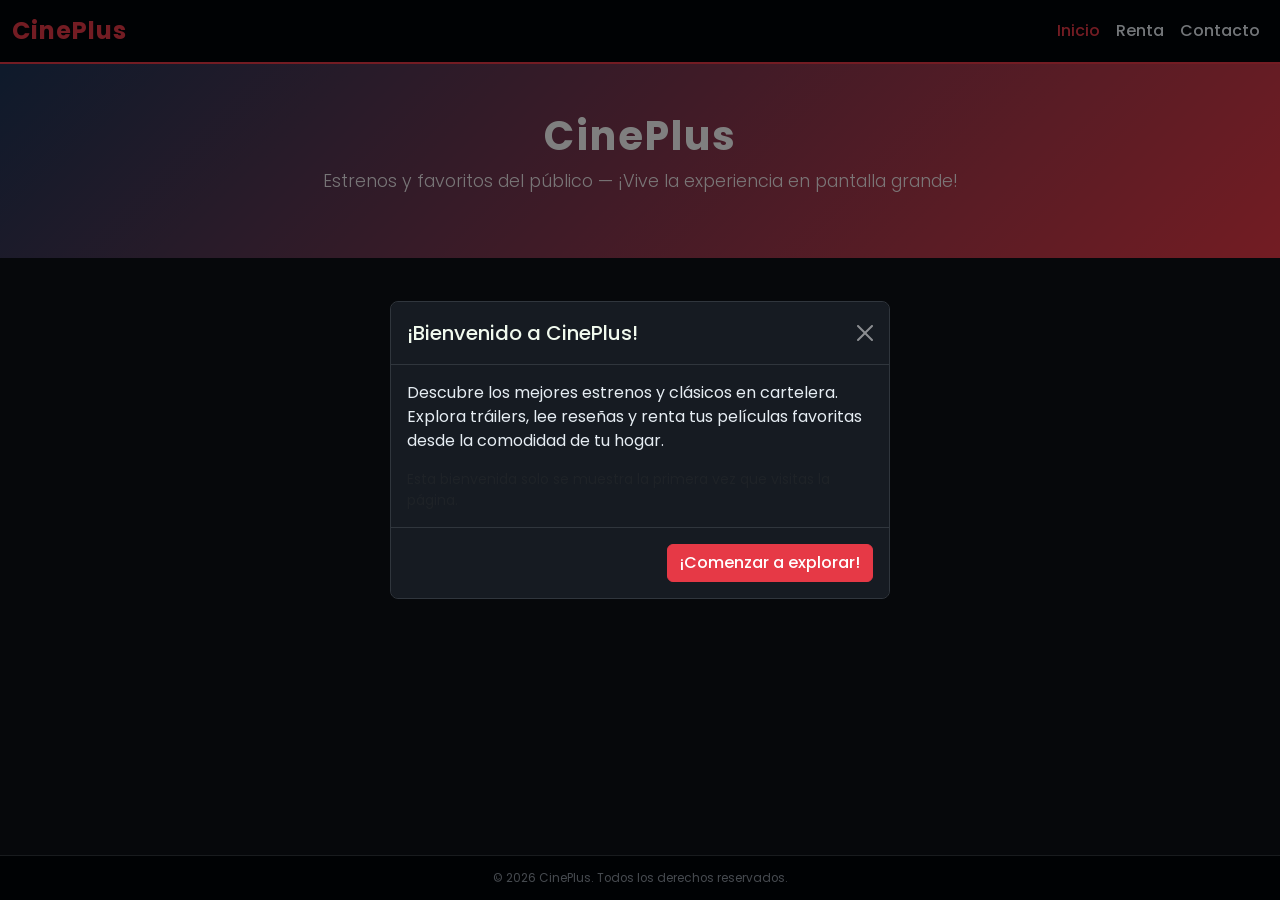
<file: index.html>
<!DOCTYPE html>
<html lang="es">
<head>
  <meta charset="UTF-8">
  <title>CinePlus — Películas en Cartelera</title>
  <meta name="viewport" content="width=device-width, initial-scale=1">
  <link href="https://cdn.jsdelivr.net/npm/bootstrap@5.3.2/dist/css/bootstrap.min.css" rel="stylesheet">
  <link rel="stylesheet" href="css/style.css">
</head>
<body>

  <!-- Navbar -->
  <nav class="navbar navbar-expand-lg navbar-dark">
    <div class="container-fluid">
      <a class="navbar-brand" href="index.html">CinePlus</a>
      <button class="navbar-toggler" type="button" data-bs-toggle="collapse" data-bs-target="#navMain">
        <span class="navbar-toggler-icon"></span>
      </button>
      <div class="collapse navbar-collapse" id="navMain">
        <ul class="navbar-nav ms-auto">
          <li class="nav-item"><a class="nav-link active" href="index.html">Inicio</a></li>
          <li class="nav-item"><a class="nav-link" href="pages/renta.html">Renta</a></li>
          <li class="nav-item"><a class="nav-link" href="pages/contacto.html">Contacto</a></li>
        </ul>
      </div>
    </div>
  </nav>

  <!-- Header -->
  <header class="site-header">
    <h1>CinePlus</h1>
    <p class="lead">Estrenos y favoritos del público — ¡Vive la experiencia en pantalla grande!</p>
  </header>

  <!-- Contenido principal -->
  <main class="container py-4">

    <!-- Tarea 5: Spinner de carga -->
    <div id="spinner-container" class="text-center py-5" style="display:none;">
      <div class="spinner-border text-danger" role="status" style="width:3rem; height:3rem;">
        <span class="visually-hidden">Cargando...</span>
      </div>
      <p class="mt-3 text-white">Cargando películas, por favor espera...</p>
    </div>

    <!-- Galería de películas (llenada por app.js) -->
    <div class="row" id="lista-peliculas"></div>

  </main>

  <!-- Footer fijo -->
  <footer class="site-footer">
    <small>&copy; 2026 CinePlus. Todos los derechos reservados.</small>
  </footer>

  <!-- Tarea 9: Modal de bienvenida -->
  <div class="modal fade" id="modalBienvenida" tabindex="-1" aria-labelledby="bienvenidaLabel" aria-modal="true">
    <div class="modal-dialog modal-dialog-centered">
      <div class="modal-content">
        <div class="modal-header">
          <h5 class="modal-title" id="bienvenidaLabel">¡Bienvenido a CinePlus!</h5>
          <button type="button" class="btn-close btn-close-white" data-bs-dismiss="modal" aria-label="Cerrar"></button>
        </div>
        <div class="modal-body">
          <p>Descubre los mejores estrenos y clásicos en cartelera. Explora tráilers, lee reseñas y renta tus películas favoritas desde la comodidad de tu hogar.</p>
          <p class="mb-0 text-muted small">Esta bienvenida solo se muestra la primera vez que visitas la página.</p>
        </div>
        <div class="modal-footer">
          <button type="button" class="btn btn-danger" data-bs-dismiss="modal">¡Comenzar a explorar!</button>
        </div>
      </div>
    </div>
  </div>

  <!-- Tarea 8: Modal de tráiler -->
  <div class="modal fade" id="modalTrailer" tabindex="-1" aria-labelledby="trailerModalLabel" aria-modal="true">
    <div class="modal-dialog modal-lg modal-dialog-centered">
      <div class="modal-content bg-dark">
        <div class="modal-header border-0 pb-1">
          <h5 class="modal-title text-white" id="trailerModalLabel">Tráiler</h5>
          <button type="button" class="btn-close btn-close-white" data-bs-dismiss="modal" aria-label="Cerrar"></button>
        </div>
        <div class="modal-body p-0">
          <div class="ratio ratio-16x9">
            <iframe id="trailerFrame" src="" allowfullscreen title="Tráiler"></iframe>
          </div>
        </div>
      </div>
    </div>
  </div>

  <script src="https://code.jquery.com/jquery-3.6.4.min.js"></script>
  <script src="https://cdn.jsdelivr.net/npm/bootstrap@5.3.2/dist/js/bootstrap.bundle.min.js"></script>
  <script src="js/app.js"></script>
</body>
</html>
</file>
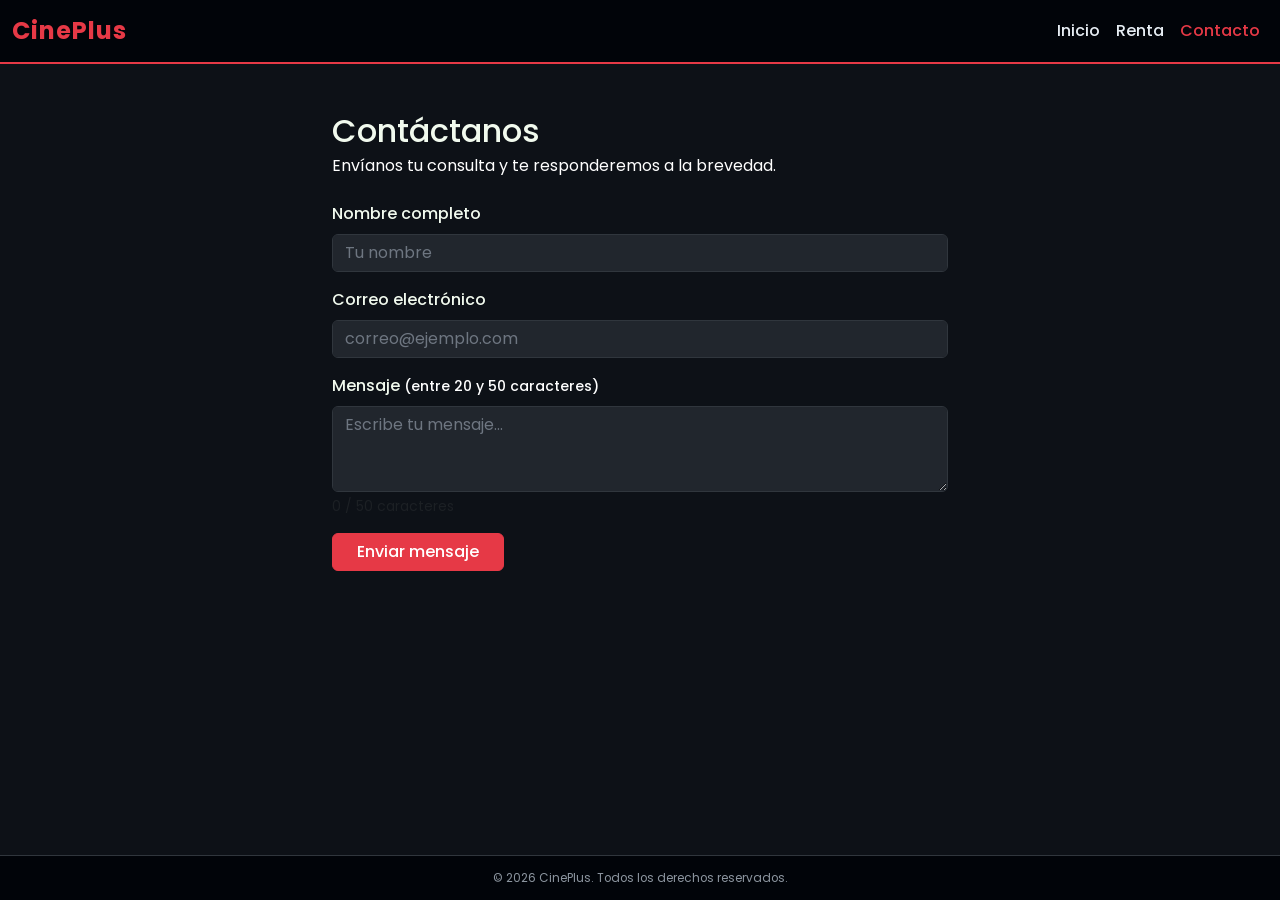
<file: pages/contacto.html>
<!DOCTYPE html>
<html lang="es">
<head>
  <meta charset="UTF-8">
  <title>Contacto — CinePlus</title>
  <meta name="viewport" content="width=device-width, initial-scale=1">
  <link href="https://cdn.jsdelivr.net/npm/bootstrap@5.3.2/dist/css/bootstrap.min.css" rel="stylesheet">
  <link rel="stylesheet" href="../css/style.css">
</head>
<body>

  <!-- Navbar -->
  <nav class="navbar navbar-expand-lg navbar-dark">
    <div class="container-fluid">
      <a class="navbar-brand" href="../index.html">CinePlus</a>
      <button class="navbar-toggler" type="button" data-bs-toggle="collapse" data-bs-target="#navMain">
        <span class="navbar-toggler-icon"></span>
      </button>
      <div class="collapse navbar-collapse" id="navMain">
        <ul class="navbar-nav ms-auto">
          <li class="nav-item"><a class="nav-link" href="../index.html">Inicio</a></li>
          <li class="nav-item"><a class="nav-link" href="renta.html">Renta</a></li>
          <li class="nav-item"><a class="nav-link active" href="contacto.html">Contacto</a></li>
        </ul>
      </div>
    </div>
  </nav>

  <main class="container py-5" style="max-width: 640px;">
    <h2 class="mb-1">Contáctanos</h2>
    <p class="text-white mb-4">Envíanos tu consulta y te responderemos a la brevedad.</p>

    <!-- Tarea 11: Formulario con validación jQuery -->
    <form id="form-contacto" novalidate>

      <div class="mb-3">
        <label for="nombre" class="form-label">Nombre completo</label>
        <input type="text" class="form-control" id="nombre" placeholder="Tu nombre">
        <div class="invalid-feedback" id="error-nombre"></div>
      </div>

      <div class="mb-3">
        <label for="correo" class="form-label">Correo electrónico</label>
        <input type="email" class="form-control" id="correo" placeholder="correo@ejemplo.com">
        <div class="invalid-feedback" id="error-correo"></div>
      </div>

      <div class="mb-3">
        <label for="mensaje" class="form-label">
          Mensaje
          <span class="text-white small">(entre 20 y 50 caracteres)</span>
        </label>
        <textarea class="form-control" id="mensaje" rows="3" placeholder="Escribe tu mensaje..."></textarea>
        <div class="invalid-feedback" id="error-mensaje"></div>
        <div class="form-text" id="contador-chars">0 / 50 caracteres</div>
      </div>

      <button type="submit" class="btn btn-danger px-4">Enviar mensaje</button>

    </form>

    <!-- Alerta de éxito -->
    <div id="alerta-exito" class="alert alert-success mt-3 d-none" role="alert">
      ✓ Tu mensaje fue enviado con éxito. ¡Gracias por contactarnos!
    </div>
  </main>

  <!-- Footer fijo -->
  <footer class="site-footer">
    <small>&copy; 2026 CinePlus. Todos los derechos reservados.</small>
  </footer>

  <script src="https://code.jquery.com/jquery-3.6.4.min.js"></script>
  <script src="https://cdn.jsdelivr.net/npm/bootstrap@5.3.2/dist/js/bootstrap.bundle.min.js"></script>
  <script>
    /* Tarea 11: Validación con jQuery — sin alert(), errores inline */
    $(function () {

      /* Contador de caracteres en el mensaje */
      $('#mensaje').on('input', function () {
        var len = $(this).val().length;
        $('#contador-chars').text(len + ' / 50 caracteres');
      });

      $('#form-contacto').on('submit', function (e) {
        e.preventDefault();
        var valido = true;

        /* Limpiar errores anteriores */
        $('.form-control').removeClass('is-invalid is-valid');

        /* Validar nombre */
        var nombre = $('#nombre').val().trim();
        if (nombre === '') {
          $('#nombre').addClass('is-invalid');
          $('#error-nombre').text('El nombre es obligatorio.');
          valido = false;
        } else {
          $('#nombre').addClass('is-valid');
        }

        /* Validar correo */
        var correo = $('#correo').val().trim();
        var reCorreo = /^[^\s@]+@[^\s@]+\.[^\s@]+$/;
        if (correo === '') {
          $('#correo').addClass('is-invalid');
          $('#error-correo').text('El correo electrónico es obligatorio.');
          valido = false;
        } else if (!reCorreo.test(correo)) {
          $('#correo').addClass('is-invalid');
          $('#error-correo').text('Ingresa un correo electrónico válido.');
          valido = false;
        } else {
          $('#correo').addClass('is-valid');
        }

        /* Validar mensaje: 20–50 caracteres */
        var mensaje = $('#mensaje').val().trim();
        if (mensaje === '') {
          $('#mensaje').addClass('is-invalid');
          $('#error-mensaje').text('El mensaje es obligatorio.');
          valido = false;
        } else if (mensaje.length < 20) {
          $('#mensaje').addClass('is-invalid');
          $('#error-mensaje').text('El mensaje debe tener al menos 20 caracteres (tiene ' + mensaje.length + ').');
          valido = false;
        } else if (mensaje.length > 50) {
          $('#mensaje').addClass('is-invalid');
          $('#error-mensaje').text('El mensaje no puede superar los 50 caracteres (tiene ' + mensaje.length + ').');
          valido = false;
        } else {
          $('#mensaje').addClass('is-valid');
        }

        if (valido) {
          /* Mostrar alerta de éxito y reiniciar formulario */
          $('#alerta-exito').removeClass('d-none').hide().fadeIn();
          setTimeout(function () {
            $('#alerta-exito').fadeOut(function () {
              $(this).addClass('d-none');
            });
          }, 4000);
          document.getElementById('form-contacto').reset();
          $('.form-control').removeClass('is-valid');
          $('#contador-chars').text('0 / 50 caracteres');
        }
      });

    });
  </script>
</body>
</html>
</file>
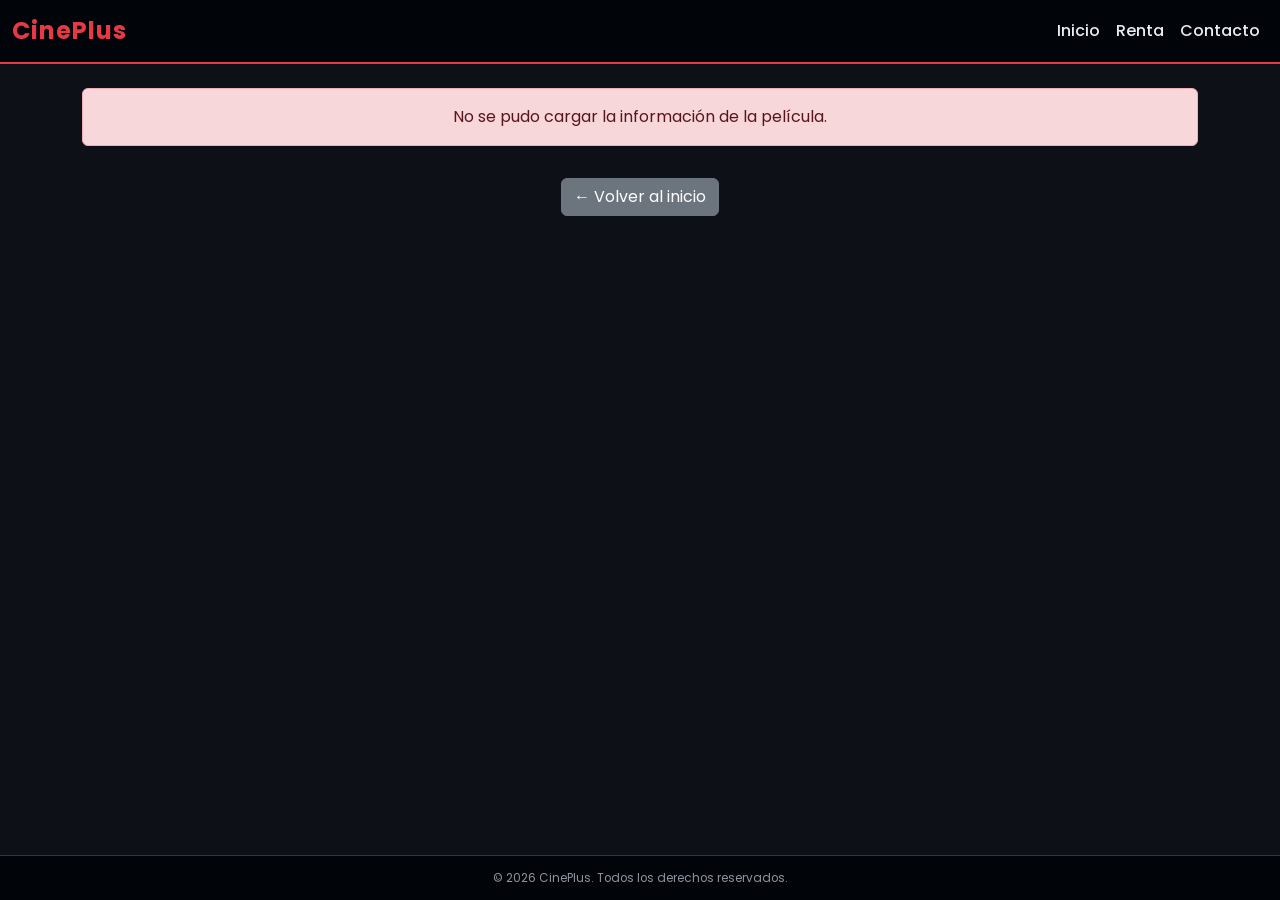
<file: pages/detalle.html>
<!DOCTYPE html>
<html lang="es">
<head>
  <meta charset="UTF-8">
  <title>Detalle — CinePlus</title>
  <meta name="viewport" content="width=device-width, initial-scale=1">
  <link href="https://cdn.jsdelivr.net/npm/bootstrap@5.3.2/dist/css/bootstrap.min.css" rel="stylesheet">
  <link rel="stylesheet" href="../css/style.css">
</head>
<body>

  <!-- Navbar -->
  <nav class="navbar navbar-expand-lg navbar-dark">
    <div class="container-fluid">
      <a class="navbar-brand" href="../index.html">CinePlus</a>
      <button class="navbar-toggler" type="button" data-bs-toggle="collapse" data-bs-target="#navMain">
        <span class="navbar-toggler-icon"></span>
      </button>
      <div class="collapse navbar-collapse" id="navMain">
        <ul class="navbar-nav ms-auto">
          <li class="nav-item"><a class="nav-link" href="../index.html">Inicio</a></li>
          <li class="nav-item"><a class="nav-link" href="renta.html">Renta</a></li>
          <li class="nav-item"><a class="nav-link" href="contacto.html">Contacto</a></li>
        </ul>
      </div>
    </div>
  </nav>

  <main class="container py-4">
    <div id="detalle-contenido">

      <!-- Título y badge de estreno (Tarea 4) -->
      <div class="d-flex align-items-center gap-3 mb-3 flex-wrap">
        <h2 id="titulo" class="mb-0"></h2>
        <span id="badge-estreno"></span>
      </div>

      <!-- Precio -->
      <p id="precio-detalle" class="precio-pelicula mb-3"></p>

      <!-- Alerta informativa -->
      <div class="alert alert-info mb-4" role="alert">
        ¡Disfruta del tráiler oficial y conoce más sobre esta película!
      </div>

      <!-- Tráiler embebido -->
      <div class="ratio ratio-16x9 mb-4">
        <iframe id="trailer" src="" allowfullscreen title="Tráiler oficial"></iframe>
      </div>

      <!-- Tarjeta con póster y sinopsis -->
      <div class="card detalle-card mb-4">
        <div class="row g-0">
          <div class="col-md-4">
            <img id="poster" src="" class="img-fluid rounded-start h-100" style="object-fit:cover;" alt="Póster de la película">
          </div>
          <div class="col-md-8">
            <div class="card-body">
              <h5 class="card-title">Sinopsis</h5>
              <p id="sinopsis" class="detalle-sinopsis"></p>
              <div id="generos-badges" class="mt-2"></div>
            </div>
          </div>
        </div>
      </div>

      <!-- Tarea 7: Sección de reseñas -->
      <hr>
      <h4 class="mb-3">Reseñas del público</h4>
      <div id="resenas-container">
        <p class="text-muted">Cargando reseñas...</p>
      </div>

      <div class="text-center mt-4">
        <a href="../index.html" class="btn btn-secondary">← Volver al inicio</a>
      </div>

    </div>
  </main>

  <!-- Footer fijo -->
  <footer class="site-footer">
    <small>&copy; 2026 CinePlus. Todos los derechos reservados.</small>
  </footer>

  <script src="https://code.jquery.com/jquery-3.6.4.min.js"></script>
  <script src="https://cdn.jsdelivr.net/npm/bootstrap@5.3.2/dist/js/bootstrap.bundle.min.js"></script>
  <script>
    /* Devuelve HTML de estrellas (★/☆) según calificación 1-5 */
    function renderEstrellas(cal) {
      var html = '';
      for (var i = 1; i <= 5; i++) {
        html += i <= cal
          ? '<span class="text-warning">★</span>'
          : '<span class="text-secondary">☆</span>';
      }
      return html;
    }

    /* Devuelve true si la película tiene menos de 30 días desde su estreno */
    function esEstreno(fecha) {
      var hoy = new Date();
      var est = new Date(fecha);
      return Math.floor((hoy - est) / (1000 * 60 * 60 * 24)) <= 30;
    }

    $(function () {
      var id = sessionStorage.getItem('cpMovieId') || new URLSearchParams(window.location.search).get('id');

      /* Tarea 2 y 4: Cargar película y mostrar badge + precio */
      $.ajax({
        url: '../data/peliculas.json',
        method: 'GET',
        dataType: 'json',
        success: function (peliculas) {
          var peli = peliculas.find(function (p) { return p.id == id; });
          if (!peli) {
            mostrarError();
            return;
          }

          var imgSrc = peli.imagen.startsWith('http') ? peli.imagen : '../' + peli.imagen;
          var nuevo  = esEstreno(peli.estreno);
          var precio = nuevo ? peli.precios.estreno : peli.precios.normal;

          $('#titulo').text(peli.titulo);
          $('#poster').attr('src', imgSrc).attr('alt', peli.titulo);
          $('#sinopsis').text(peli.sinopsis);
          $('#trailer').attr('src', peli.trailer);

          /* Tarea 4: Badge estreno o en cartelera */
          if (nuevo) {
            $('#badge-estreno').html('<span class="badge bg-success fs-6">ESTRENO</span>');
          } else {
            $('#badge-estreno').html('<span class="badge bg-primary fs-6">EN CARTELERA</span>');
          }

          $('#precio-detalle').text('Precio: $' + precio.toFixed(2));

          /* Géneros como badges */
          var badgesHtml = peli.generos.map(function (g) {
            return '<span class="badge bg-secondary me-1">' + g + '</span>';
          }).join('');
          $('#generos-badges').html(badgesHtml);

          /* Tarea 7: Cargar reseñas */
          $.ajax({
            url: '../data/resenas.json',
            method: 'GET',
            dataType: 'json',
            success: function (todasResenas) {
              var resenas = todasResenas[String(peli.id)];
              if (!resenas || resenas.length === 0) {
                $('#resenas-container').html(
                  '<p class="text-muted">Aún no hay reseñas para esta película.</p>'
                );
                return;
              }

              var html = '';
              resenas.forEach(function (r) {
                html +=
                  '<div class="resena-card">' +
                    '<div class="d-flex justify-content-between align-items-center">' +
                      '<span class="resena-usuario">' + r.usuario + '</span>' +
                      '<span class="estrellas">' + renderEstrellas(r.calificacion) + '</span>' +
                    '</div>' +
                    '<p class="resena-comentario">' + r.comentario + '</p>' +
                  '</div>';
              });
              /* Tarea 7: jQuery renderiza las reseñas */
              $('#resenas-container').hide().html(html).slideDown(400);
            },
            error: function () {
              $('#resenas-container').html(
                '<p class="text-muted">No se pudieron cargar las reseñas.</p>'
              );
            }
          });
        },
        error: function () {
          mostrarError();
        }
      });

      function mostrarError() {
        $('#detalle-contenido').html(
          '<div class="alert alert-danger text-center">No se pudo cargar la información de la película.</div>' +
          '<div class="text-center">' +
            '<a href="../index.html" class="btn btn-secondary mt-3">← Volver al inicio</a>' +
          '</div>'
        );
      }
    });
  </script>
</body>
</html>
</file>
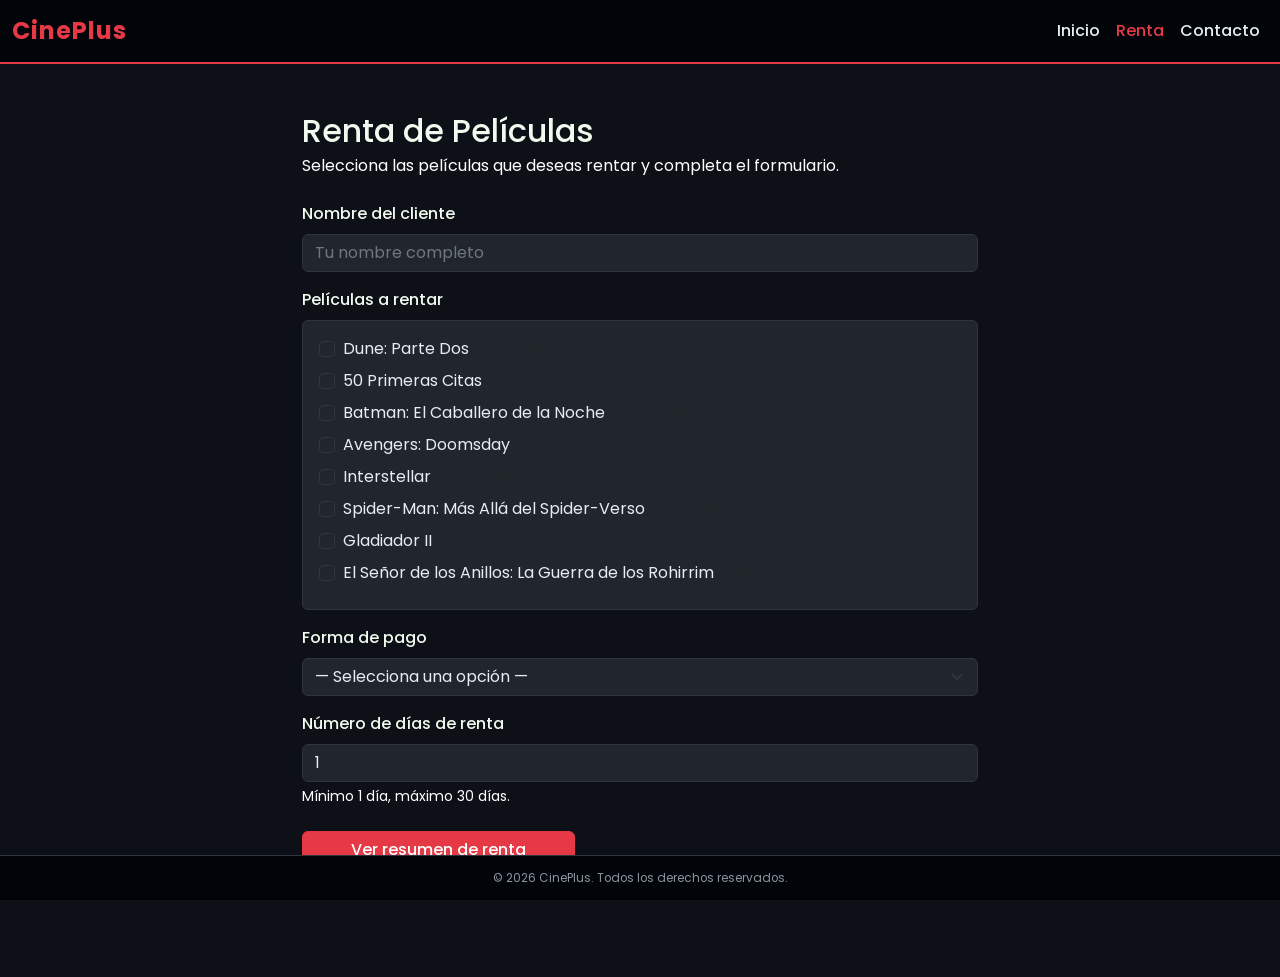
<file: pages/renta.html>
<!DOCTYPE html>
<html lang="es">
<head>
  <meta charset="UTF-8">
  <title>Renta de Películas — CinePlus</title>
  <meta name="viewport" content="width=device-width, initial-scale=1">
  <link href="https://cdn.jsdelivr.net/npm/bootstrap@5.3.2/dist/css/bootstrap.min.css" rel="stylesheet">
  <link rel="stylesheet" href="../css/style.css">
</head>
<body>

  <!-- Navbar -->
  <nav class="navbar navbar-expand-lg navbar-dark">
    <div class="container-fluid">
      <a class="navbar-brand" href="../index.html">CinePlus</a>
      <button class="navbar-toggler" type="button" data-bs-toggle="collapse" data-bs-target="#navMain">
        <span class="navbar-toggler-icon"></span>
      </button>
      <div class="collapse navbar-collapse" id="navMain">
        <ul class="navbar-nav ms-auto">
          <li class="nav-item"><a class="nav-link" href="../index.html">Inicio</a></li>
          <li class="nav-item"><a class="nav-link active" href="renta.html">Renta</a></li>
          <li class="nav-item"><a class="nav-link" href="contacto.html">Contacto</a></li>
        </ul>
      </div>
    </div>
  </nav>

  <main class="container py-5" style="max-width: 700px;">
    <h2 class="mb-1">Renta de Películas</h2>
    <!-- Se cambió el color de ciertos textos a blanco para mejorar la legibilidad -->
    <p class="text-white mb-4">Selecciona las películas que deseas rentar y completa el formulario.</p>

    <!-- Tarea 6: Formulario de renta -->
    <form id="form-renta" novalidate>

      <!-- Nombre del cliente -->
      <div class="mb-3">
        <label for="cliente-nombre" class="form-label">Nombre del cliente</label>
        <input type="text" class="form-control" id="cliente-nombre" placeholder="Tu nombre completo" maxlength="50">

        <div class="invalid-feedback">Por favor ingresa tu nombre.</div>
      </div>

      <!-- Selección de películas (checkboxes cargados por AJAX) -->
      <div class="mb-3">
        <label class="form-label">Películas a rentar</label>
        <div id="lista-peliculas-renta" class="border rounded p-3" style="border-color: var(--cp-borde) !important; background-color: #21262d;">
          <p class="text-muted mb-0">Cargando películas...</p>
        </div>
        <div class="invalid-feedback d-block d-none" id="error-peliculas">
          Debes seleccionar al menos una película.
        </div>
      </div>

      <!-- Forma de pago -->
      <div class="mb-3">
        <label for="forma-pago" class="form-label">Forma de pago</label>
        <select class="form-select" id="forma-pago">
          <option value="">— Selecciona una opción —</option>
          <option value="Tarjeta de crédito">Tarjeta de crédito</option>
          <option value="Tarjeta de débito">Tarjeta de débito</option>
          <option value="Efectivo">Efectivo</option>
          <option value="Transferencia bancaria">Transferencia bancaria</option>
          <option value="PayPal">PayPal</option>
        </select>
        <div class="invalid-feedback">Selecciona una forma de pago.</div>
      </div>

      <!-- Número de días -->
      <div class="mb-4">
        <label for="dias-renta" class="form-label">Número de días de renta</label>
        <input type="number" class="form-control" id="dias-renta" min="1" max="30" value="1">
        <div class="form-text" style="color: #fff !important;">Mínimo 1 día, máximo 30 días.</div>
        <div class="invalid-feedback">Ingresa un número de días válido (1–30).</div>
      </div>

      <button type="submit" class="btn btn-danger px-5">Ver resumen de renta</button>

    </form>
  </main>

  <!-- Footer fijo -->
  <footer class="site-footer">
    <small>&copy; 2026 CinePlus. Todos los derechos reservados.</small>
  </footer>

  <!-- Modal de confirmación de renta (Tarea 6) -->
  <div class="modal fade" id="modalConfirmacion" tabindex="-1" aria-labelledby="confirmacionLabel" aria-modal="true">
    <div class="modal-dialog modal-dialog-centered modal-lg">
      <div class="modal-content">
        <div class="modal-header">
          <h5 class="modal-title" id="confirmacionLabel">Resumen de tu renta</h5>
          <button type="button" class="btn-close btn-close-white" data-bs-dismiss="modal" aria-label="Cerrar"></button>
        </div>
        <div class="modal-body">
          <table class="table table-borderless table-dark mb-0">
            <tbody>
              <tr>
                <th scope="row" style="width:40%">Cliente:</th>
                <td id="resumen-cliente"></td>
              </tr>
              <tr>
                <th scope="row">Películas seleccionadas:</th>
                <td id="resumen-peliculas"></td>
              </tr>
              <tr>
                <th scope="row">Forma de pago:</th>
                <td id="resumen-pago"></td>
              </tr>
              <tr>
                <th scope="row">Días de renta:</th>
                <td id="resumen-dias"></td>
              </tr>
              <tr class="border-top">
                <th scope="row">Total a pagar:</th>
                <td id="resumen-total" class="renta-total"></td>
              </tr>
            </tbody>
          </table>
        </div>
        <div class="modal-footer">
          <button type="button" class="btn btn-secondary" data-bs-dismiss="modal">Modificar</button>
          <button type="button" class="btn btn-danger" id="btn-confirmar-renta">Confirmar renta</button>
        </div>
      </div>
    </div>
  </div>

  <!-- Modal de renta exitosa -->
  <div class="modal fade" id="modalExito" tabindex="-1" aria-modal="true">
    <div class="modal-dialog modal-dialog-centered">
      <div class="modal-content">
        <div class="modal-header">
          <h5 class="modal-title">¡Renta confirmada!</h5>
          <button type="button" class="btn-close btn-close-white" data-bs-dismiss="modal"></button>
        </div>
        <div class="modal-body text-center py-3">
          <p class="fs-4">✓</p>
          <p>Tu renta ha sido procesada con éxito. ¡Disfruta tu película!</p>
        </div>
        <div class="modal-footer">
          <a href="../index.html" class="btn btn-danger">Volver al inicio</a>
        </div>
      </div>
    </div>
  </div>

  <script src="https://code.jquery.com/jquery-3.6.4.min.js"></script>
  <script src="https://cdn.jsdelivr.net/npm/bootstrap@5.3.2/dist/js/bootstrap.bundle.min.js"></script>
  <script>
    /* Devuelve true si la película tiene ≤ 30 días desde su estreno */
    function esEstreno(fecha) {
      var hoy = new Date();
      var est = new Date(fecha);
      return Math.floor((hoy - est) / (1000 * 60 * 60 * 24)) <= 30;
    }

    var peliculasCargadas = [];

    $(function () {

      /* Cargar películas disponibles como checkboxes */
      $.ajax({
        url: '../data/peliculas.json',
        method: 'GET',
        dataType: 'json',
        success: function (peliculas) {
          peliculasCargadas = peliculas;
          var html = '';
          peliculas.forEach(function (p) {
            var precio = esEstreno(p.estreno) ? p.precios.estreno : p.precios.normal;
            html +=
              '<div class="form-check mb-2">' +
                '<input class="form-check-input pelicula-check" type="checkbox"' +
                  ' id="peli-' + p.id + '"' +
                  ' value="' + p.id + '"' +
                  ' data-titulo="' + p.titulo + '"' +
                  ' data-precio="' + precio + '">' +
                '<label class="form-check-label" for="peli-' + p.id + '">' +
                  p.titulo +
                  ' <span class="text-muted small">— $' + precio.toFixed(2) + '/día</span>' +
                '</label>' +
              '</div>';
          });
          $('#lista-peliculas-renta').html(html);
        },
        error: function () {
          $('#lista-peliculas-renta').html(
            '<p class="text-danger mb-0">No se pudieron cargar las películas.</p>'
          );
        }
      });


      /* Envío del formulario: validar y mostrar modal de confirmación */
      $('#form-renta').on('submit', function (e) {
        e.preventDefault();
        var valido = true;

        /* Limpiar validaciones previas */
        $('.form-control, .form-select').removeClass('is-invalid');
        $('#error-peliculas').addClass('d-none');

        /* Validar nombre */
        var nombre = $('#cliente-nombre').val().trim();
        if (!nombre) {
          $('#cliente-nombre').addClass('is-invalid');
          valido = false;
        }

        /* Validar películas seleccionadas */
        var seleccionadas = $('.pelicula-check:checked');
        if (seleccionadas.length === 0) {
          $('#error-peliculas').removeClass('d-none');
          valido = false;
        }

        /* Validar forma de pago */
        var pago = $('#forma-pago').val();
        if (!pago) {
          $('#forma-pago').addClass('is-invalid');
          valido = false;
        }

        /* Validar días */
        var dias = parseInt($('#dias-renta').val(), 10);
        if (!dias || dias < 1 || dias > 30) {
          $('#dias-renta').addClass('is-invalid');
          valido = false;
        }

        if (!valido) return;

        /* Construir resumen */
        var listaPelis = [];
        var totalPrecio = 0;
        seleccionadas.each(function () {
          var titulo = $(this).data('titulo');
          var precio = parseFloat($(this).data('precio'));
          listaPelis.push(titulo + ' ($' + precio.toFixed(2) + '/día)');
          totalPrecio += precio;
        });

        var total = (totalPrecio * dias).toFixed(2);

        $('#resumen-cliente').text(nombre);
        $('#resumen-peliculas').html(listaPelis.join('<br>'));
        $('#resumen-pago').text(pago);
        $('#resumen-dias').text(dias + (dias === 1 ? ' día' : ' días'));
        $('#resumen-total').text('$' + total);

        var modalConf = new bootstrap.Modal(document.getElementById('modalConfirmacion'));
        modalConf.show();
      });

      /* Confirmar renta: cerrar modal de confirmación y mostrar éxito */
      $('#btn-confirmar-renta').on('click', function () {
        bootstrap.Modal.getInstance(document.getElementById('modalConfirmacion')).hide();
        var modalExito = new bootstrap.Modal(document.getElementById('modalExito'));
        modalExito.show();
        document.getElementById('form-renta').reset();
      });

    });
  </script>
</body>
</html>
</file>
<file: css/style.css>
/* Google Fonts — Poppins */
@import url('https://fonts.googleapis.com/css2?family=Poppins:wght@300;400;500;600;700&display=swap');

/* ===== Variables de color ===== */
:root {
  --cp-rojo:      #e63946;
  --cp-azul:      #1d3557;
  --cp-azul-claro:#457b9d;
  --cp-crema:     #f1faee;
  --cp-fondo:     #0d1117;
  --cp-tarjeta:   #161b22;
  --cp-texto:     #e6edf3;
  --cp-borde:     #30363d;
}

/* ===== Base ===== */
* {
  box-sizing: border-box;
}

body {
  font-family: 'Poppins', sans-serif;
  background-color: var(--cp-fondo);
  color: var(--cp-texto);
  /* Espacio inferior para que el footer fijo no tape el contenido */
  padding-bottom: 60px;
}

/* ===== Navbar ===== */
.navbar {
  background-color: #010409 !important;
  border-bottom: 2px solid var(--cp-rojo);
}

.navbar-brand {
  font-weight: 700;
  font-size: 1.5rem;
  color: var(--cp-rojo) !important;
  letter-spacing: 1px;
}

.nav-link {
  color: var(--cp-texto) !important;
  font-weight: 500;
  transition: color 0.2s;
}

.nav-link:hover,
.nav-link.active {
  color: var(--cp-rojo) !important;
}

/* ===== Header / Hero ===== */
.site-header {
  background: linear-gradient(135deg, #1d3557 0%, #e63946 100%);
  color: #fff;
  padding: 3rem 1rem;
  text-align: center;
}

.site-header h1 {
  font-size: 2.5rem;
  font-weight: 700;
  letter-spacing: 2px;
  margin-bottom: 0.5rem;
}

.site-header p {
  font-size: 1.1rem;
  opacity: 0.9;
}

/* ===== Tarjetas de película ===== */
.card {
  background-color: var(--cp-tarjeta);
  border: 1px solid var(--cp-borde);
  color: var(--cp-texto);
  transition: transform 0.25s, box-shadow 0.25s;
}

.card:hover {
  transform: translateY(-5px);
  box-shadow: 0 8px 25px rgba(230, 57, 70, 0.35) !important;
}

.card-img-top {
  height: 260px;
  object-fit: cover;
}

.card-title {
  font-weight: 600;
  font-size: 1rem;
}

.card-text {
  font-size: 0.85rem;
  color: #8b949e;
}

/* ===== Precio en tarjeta ===== */
.precio-pelicula {
  font-size: 1.1rem;
  font-weight: 700;
  color: var(--cp-rojo);
}

/* ===== Botones ===== */
.btn-primary {
  background-color: var(--cp-azul);
  border-color: var(--cp-azul);
  font-weight: 500;
}

.btn-primary:hover {
  background-color: var(--cp-azul-claro);
  border-color: var(--cp-azul-claro);
}

.btn-danger {
  background-color: var(--cp-rojo);
  border-color: var(--cp-rojo);
  font-weight: 500;
}

/* ===== Spinner ===== */
#spinner-container {
  padding: 4rem 0;
  color: var(--cp-texto);
}

/* ===== Sección de detalle ===== */
.detalle-card {
  background-color: var(--cp-tarjeta);
  border: 1px solid var(--cp-borde);
  color: var(--cp-texto);
}

.detalle-sinopsis {
  line-height: 1.8;
  color: #c9d1d9;
}

/* ===== Reseñas ===== */
.resena-card {
  background-color: #21262d;
  border: 1px solid var(--cp-borde);
  border-radius: 8px;
  padding: 1rem;
  margin-bottom: 0.75rem;
}

.resena-usuario {
  font-weight: 600;
  color: var(--cp-azul-claro);
  font-size: 0.9rem;
}

.resena-comentario {
  font-size: 0.9rem;
  color: #c9d1d9;
  margin: 0.3rem 0 0;
}

.estrellas span {
  font-size: 1.1rem;
}

/* ===== Formularios ===== */
.form-control,
.form-select {
  background-color: #21262d;
  border-color: var(--cp-borde);
  color: var(--cp-texto);
}

.form-control:focus,
.form-select:focus {
  background-color: #21262d;
  border-color: var(--cp-azul-claro);
  color: var(--cp-texto);
  box-shadow: 0 0 0 0.2rem rgba(69, 123, 157, 0.35);
}

.form-control::placeholder {
  color: #6e7681;
}

.form-check-input {
  background-color: #21262d;
  border-color: var(--cp-borde);
}

.form-check-input:checked {
  background-color: var(--cp-rojo);
  border-color: var(--cp-rojo);
}

.form-label {
  color: var(--cp-crema);
  font-weight: 500;
}

/* ===== Modales ===== */
.modal-content {
  background-color: #161b22;
  border: 1px solid var(--cp-borde);
  color: var(--cp-texto);
}

.modal-header {
  border-bottom-color: var(--cp-borde);
}

.modal-footer {
  border-top-color: var(--cp-borde);
}

/* ===== Alerts ===== */
.alert-info {
  background-color: rgba(69, 123, 157, 0.2);
  border-color: var(--cp-azul-claro);
  color: #a0c4d8;
}

/* ===== Footer fijo ===== */
.site-footer {
  position: fixed;
  bottom: 0;
  left: 0;
  right: 0;
  background-color: #010409;
  border-top: 1px solid var(--cp-borde);
  color: #8b949e;
  text-align: center;
  padding: 0.75rem;
  font-size: 0.85rem;
  z-index: 1000;
}

/* ===== Página de renta ===== */
.renta-total {
  font-size: 1.25rem;
  font-weight: 700;
  color: var(--cp-rojo);
}

/* ===== Utilidades ===== */
h2, h3, h4, h5 {
  color: var(--cp-crema);
}

a {
  color: var(--cp-azul-claro);
}

a:hover {
  color: var(--cp-rojo);
}

hr {
  border-color: var(--cp-borde);
}
</file>
